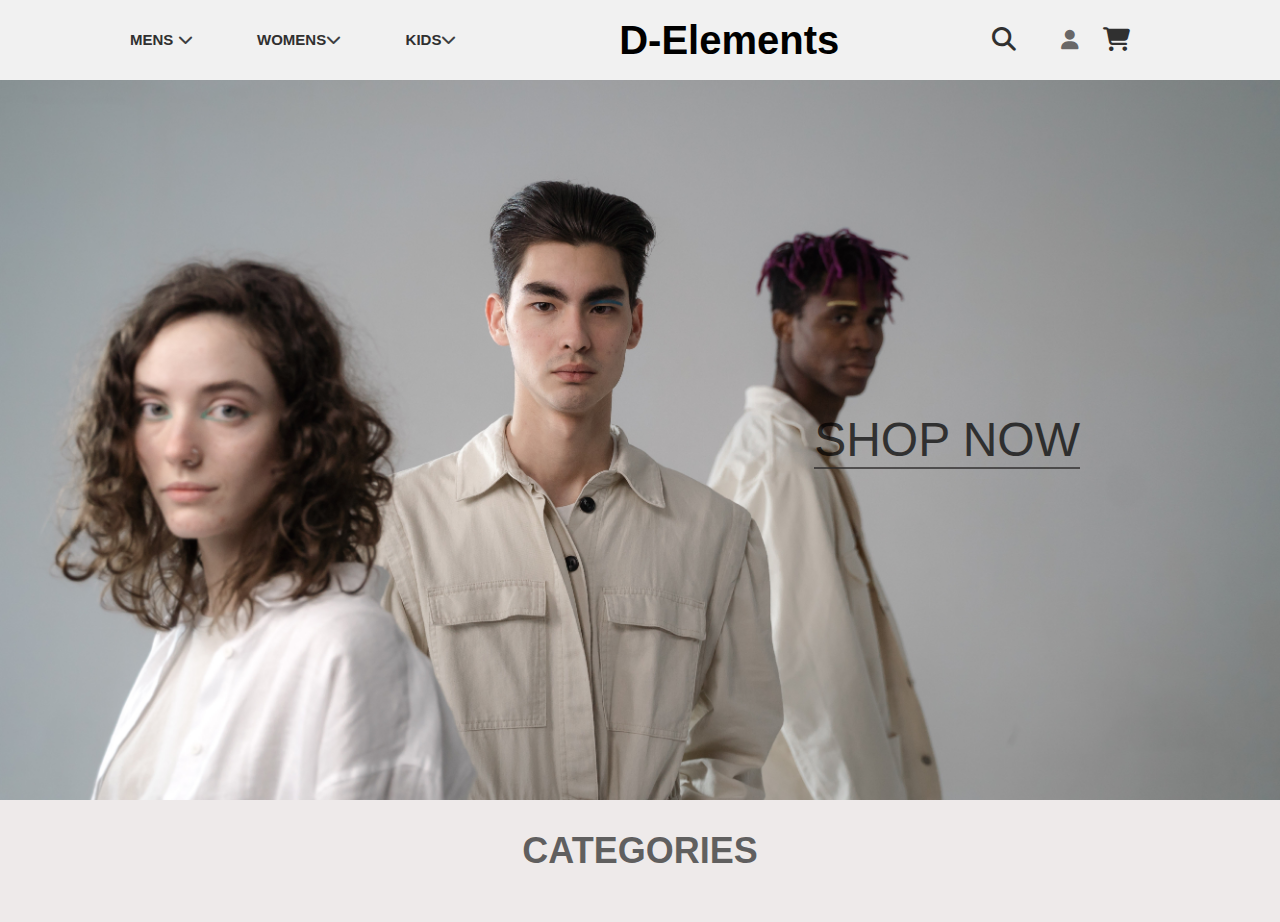
<file: index.html>
<!DOCTYPE html>
<html lang="en">

<head>
    <meta charset="UTF-8">
    <meta name="viewport" content="width=device-width, initial-scale=1.0">
    <title>D-Elements</title>
    <!-- Main CSS  -->
    <link rel="stylesheet" href="index.css">
    <!-- Font-Awesome CSS -->
    <link rel="stylesheet" href="https://cdnjs.cloudflare.com/ajax/libs/font-awesome/6.4.0/css/all.min.css">
    <!-- Swiper Slider CSS -->
    <link rel="stylesheet" href="https://cdn.jsdelivr.net/npm/swiper@10/swiper-bundle.min.css" />

</head>

<body>
    <!-- Header-section -->
    <header>
        <nav>
            <ul>
                <li><a href="#" class="active">Mens <i class="fa fa-thin fa-chevron-down"
                            style="color: #3e3f41;"></i></a>
                    <ul class="submenu  styling">
                        <li><a href="#">Oversized T-shirt</a></li>
                        <li><a href="#">Oversized Shirt</a></li>
                        <li><a href="#">Sweatshirt & Hoodies</a></li>
                        <li><a href="#">Bottom Wear</a></li>
                        <li><a href="#">Jackets</a></li>
                        <li><a href="#">Shorts</a></li>
                        <li><a href="#">Drop Sholders</a></li>
                        <li><a href="#">Summer Collection</a></li>
                        <li><a href="#">Winter Daires</a></li>
                        <li><a href="#">D-Element Special</a></li>
                    </ul>
                </li>
                <li><a href="#" class="active">Womens<i class="fa fa-thin fa-chevron-down"
                            style="color: #3e3f41;"></i></a>
                    <ul class="submenu styling">
                        <li><a href="#">Kurtis</a></li>
                        <li><a href="#">Crop Top</a></li>
                        <li><a href="#">Shirt</a></li>
                        <li><a href="#">Graphic Tees</a></li>
                        <li><a href="#">Basic</a></li>
                        <li><a href="#">Ethenic</a></li>
                    </ul>
                </li>
                <li><a href="#" class="active">Kids<i class="fa fa-thin fa-chevron-down"
                            style="color: #3e3f41;"></i></a>
                    <ul class="submenu styling">
                        <li><a href="#">Shirt</a></li>
                        <li><a href="#">Party Wear</a></li>
                    </ul>
                </li>
            </ul>
        </nav>

        <h3>D-Elements</h3>
        <section id="nright">
            <a href="#"><i class="fa-thin fa-magnifying-glass fa fa-xl" style="color: #303030;"></i></a>
            <a href="#"><i class="fa fa-user fa-lg" style="color: rgba(44, 41, 41, 0.694);"></i></a>
            <i class="fa-thin fa-cart-shopping fa fa-xl" style="color: #303030;"></i></a>
        </section>

    </header>


    <section id="home">
        <a href="#"><button class="hbtn">SHOP NOW</button></a>
    </section>

    <section id="slider-container">
        <h1>CATEGORIES</h1>
       
    </section>
    
</body>

</html>
</file>
<file: index.css>
*{
    margin: 0;
    padding: 0;
    box-sizing: border-box;
    font-family: "Roboto", Sans-serif;
}

body{
    background-color: rgb(238, 234, 234);
} 

/* #HEADER-SECTION */

 header{
    display: flex; 
    align-items: center;
    justify-content: space-between; 
    background-color: rgb(241, 241, 241);
    box-shadow: 5px 5px 15px rgba(0,0, 0, 0.3);
    height: 80px;
    width: 100%;
    padding: 0px 100px;
} 

header h3{
    font-family: "Roboto", Sans-serif;
    font-size: 40px;
    font-weight: 600;
}

 header ul.submenu{ 
    position: absolute;
    width: 200px;
    background-color: #ffffff;
    box-shadow: 0 20px 45px #00000020;
    margin-top: 20px;
    opacity: 0;
    z-index: -999;
    transition: all ease-out 0.6s;

} 

header ul .styling {
text-align: left;
}

header ul .styling li{
    margin: 0;
    width: 100%;
    padding: 17px 0px;
    padding-left: 15px;

}

header ul .styling li a{
    display: flex;
    flex-direction: column;
    font-size: 13px;
    font-weight: 300;
}

header ul .styling li a:hover{
    opacity: 0.4;
}



header ul li{
    display: inline-block;
    margin: 0px 30px;
    list-style: none;
    text-transform: uppercase;
}



header ul li:hover .submenu{
    z-index:99 ;
    opacity: 1;
    margin-top: 20;

}

header ul li a{
    display: inline-block;
    text-decoration: none;
    color: #303030;
    font-size: 15px;
    font-weight: 600;
    transition: all ease-in 0.3s;
    position: relative;
}


header ul li .active:before {
    content: "";
    position: absolute;
    bottom: -4px;
    height: 2px;
    width: 100%;
    left: 0;
    background: #000;
    border-radius: 50px;
    transform: scaleX(0);
    transform-origin: right;
    transition:transform 0.9s ease;
    
} 

header ul li .active:hover:before {
    transform: scaleX(1);
    transform-origin: left;
}

#nright {
    padding-right: 50px;
}
#nright a {
    padding: 0px 20px;
} 




/* HOME-SECTION */

#home{
    height:600px ;
    background: url(/media/home.jpg);
    background-repeat: no-repeat;
    background-position: center;
    background-size: cover;
    width: 100%;
    height: 80vh;
    display: flex;
    align-items:center;
    justify-content: flex-end;
}


.hbtn{
    float: right;  
    margin-right: 200px; 
    background: transparent;
    border: none;
    font-size: 3rem;
    border-bottom: 2.5px solid rgb(43, 41, 41);
    font-family: "Roboto", Sans-serif;
    opacity: 0.7;
    cursor: pointer;
}


/* CATEGEORY-SECTION */
#slider-container h1{
text-align: center;
padding-top: 30px;
padding-bottom: 50px;
font-size: 36px;
font-weight: 800px;
color: #0000009b;

}
</file>
